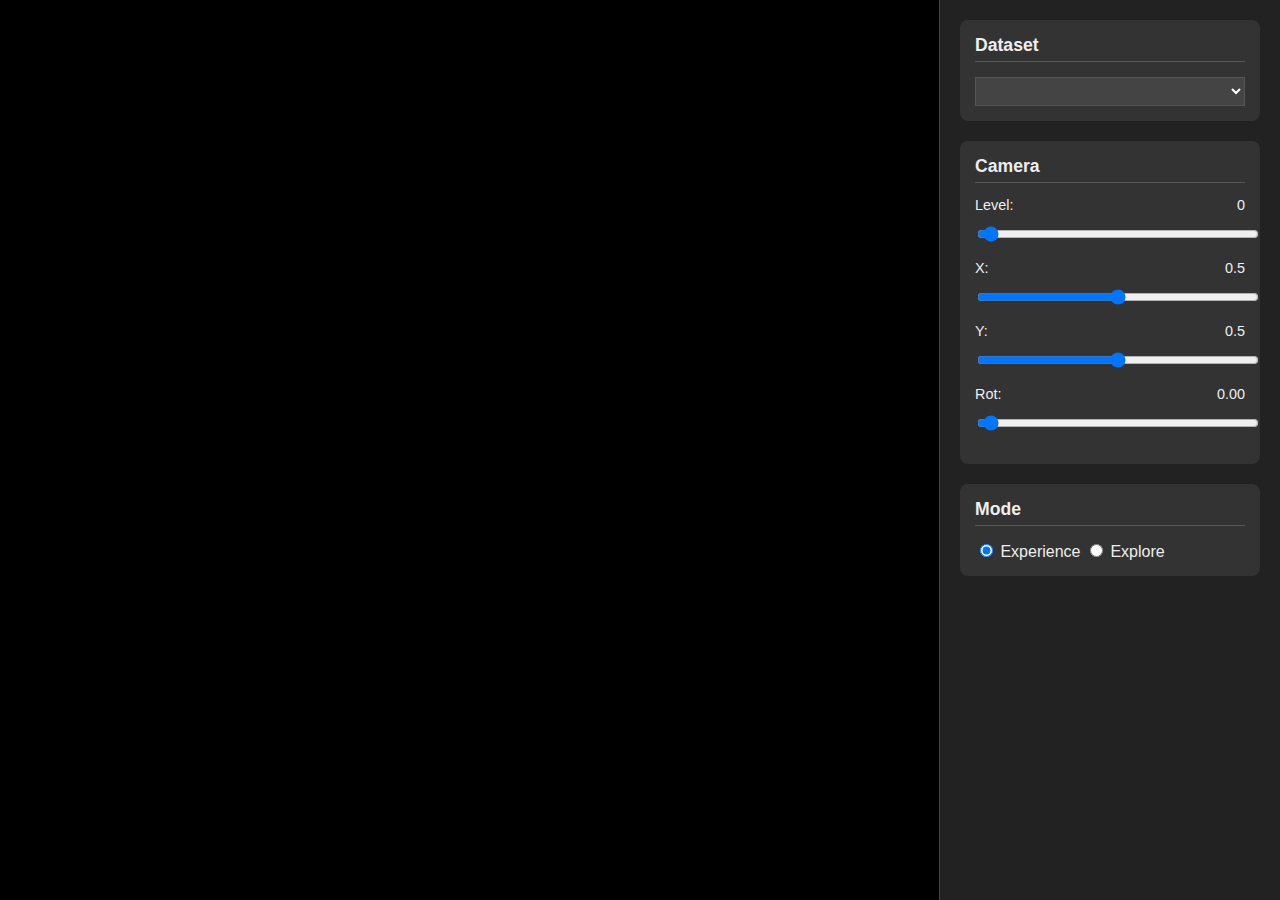
<file: index.html>
<!DOCTYPE html>
<html lang="en">
<head>
    <meta charset="UTF-8">
    <meta http-equiv="refresh" content="0; url=frontend/index.html">
    <title>Redirecting...</title>
</head>
<body>
    <p>Redirecting to <a href="frontend/index.html">frontend/index.html</a>...</p>
</body>
</html>
</file>
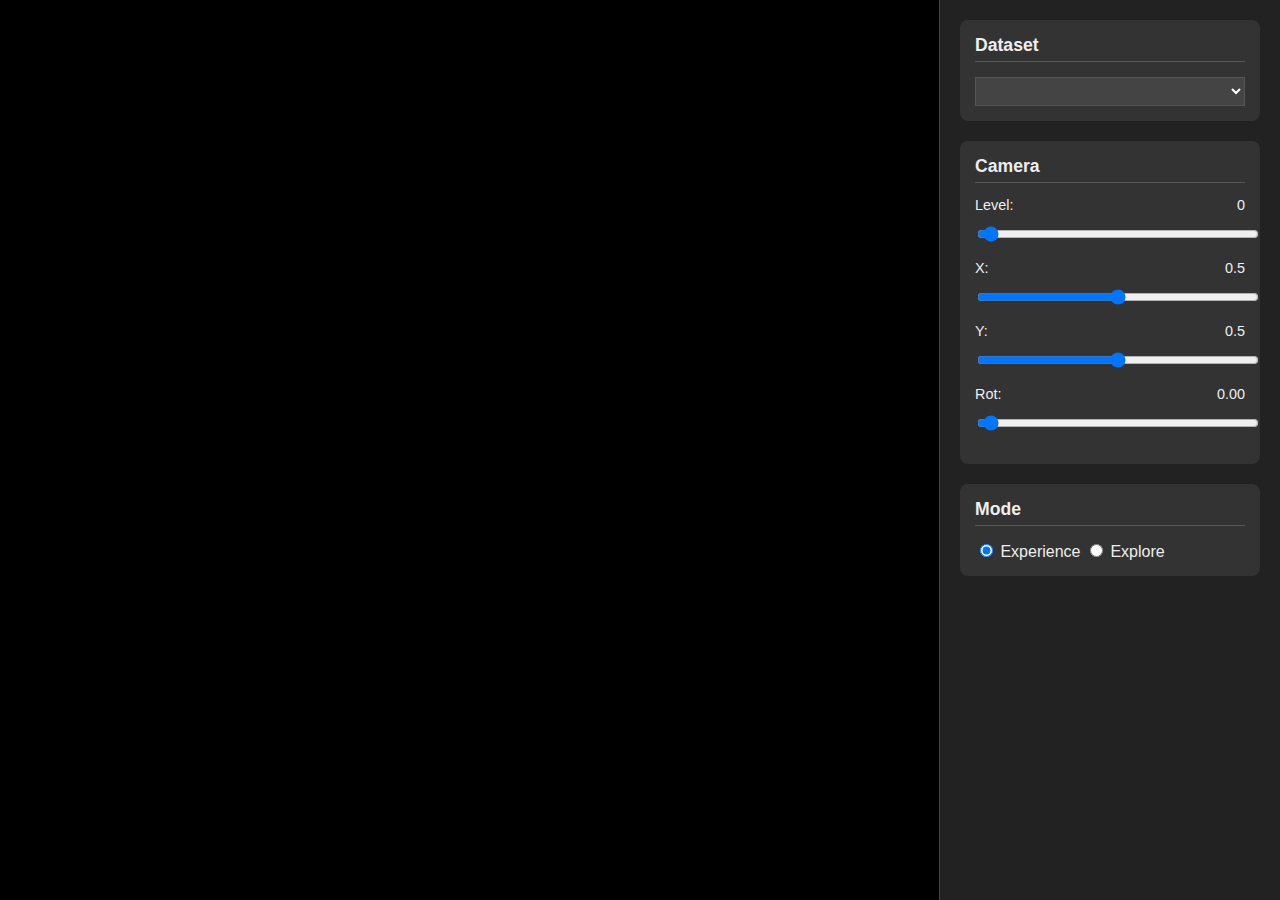
<file: frontend/index.html>
<!DOCTYPE html>
<html lang="en">
<head>
    <meta charset="UTF-8">
    <meta name="viewport" content="width=device-width, initial-scale=1.0">
    <title>Ultra-Resolution Quads</title>
    <link rel="stylesheet" href="style.css">
</head>
<body>
    <div id="app">
        <div id="viewer">
            <!-- Tiles will be injected here -->
            <div id="layers-container"></div>
        </div>

        <div id="ui">
            <div class="panel">
                <h2>Dataset</h2>
                <select id="dataset-select"></select>
            </div>

            <div class="panel">
                <h2>Camera</h2>
                <div class="control-group">
                    <label>Level: <span id="val-level">0</span></label>
                    <input type="range" id="in-level" min="0" max="20" step="1" value="0">
                </div>
                <div class="control-group">
                    <label>X: <span id="val-x">0.5</span></label>
                    <input type="range" id="in-x" min="0" max="1" step="0.0001" value="0.5">
                </div>
                <div class="control-group">
                    <label>Y: <span id="val-y">0.5</span></label>
                    <input type="range" id="in-y" min="0" max="1" step="0.0001" value="0.5">
                </div>
                <div class="control-group">
                    <label>Rot: <span id="val-rot">0.00</span></label>
                    <input type="range" id="in-rot" min="0" max="6.28318" step="0.01" value="0">
                </div>
            </div>

            <div class="panel">
                <h2>Mode</h2>
                <div class="radio-group">
                    <label><input type="radio" name="mode" value="experience" checked> Experience</label>
                    <label><input type="radio" name="mode" value="explore"> Explore</label>
                </div>
                <div id="experience-controls" style="display:none;">
                    <div class="playback-controls">
                        <button class="icon-btn" id="btn-skip-start" title="Start">|◀</button>
                        <button class="icon-btn" id="btn-skip-back" title="-10s">◀◀</button>
                        <button class="icon-btn" id="btn-play-pause" title="Play/Pause">▶</button>
                        <button class="icon-btn" id="btn-skip-fwd" title="+10s">▶▶</button>
                        <button class="icon-btn" id="btn-skip-end" title="End">▶|</button>
                    </div>
                    <input type="range" id="in-time" min="0" max="1" step="0.001" value="0">
                </div>
            </div>
        </div>
    </div>
    <script src="../shared/camera_path.js"></script>
    <script src="main.js"></script>
</body>
</html>
</file>
<file: frontend/style.css>
body, html {
    margin: 0;
    padding: 0;
    width: 100%;
    height: 100%;
    overflow: hidden;
    font-family: sans-serif;
    background-color: #111;
    color: #eee;
}

#app {
    display: flex;
    width: 100%;
    height: 100%;
}

#viewer {
    flex-grow: 1;
    position: relative;
    overflow: hidden;
    background-color: #000;
}

#viewer.explore {
    cursor: grab;
}

#viewer.explore:active {
    cursor: grabbing;
}

#viewer.experience {
    cursor: default;
}

#layers-container {
    position: absolute;
    top: 0;
    left: 0;
    width: 100%;
    height: 100%;
    pointer-events: none; /* Allow mouse events to pass through to viewer for panning */
}

.tile-layer {
    position: absolute;
    top: 0;
    left: 0;
    width: 100%;
    height: 100%;
    /* We will transform this container based on offsets */
}

.tile {
    position: absolute;
    width: 512px;
    height: 512px;
    image-rendering: pixelated; /* For debug sharpness */
}

#ui {
    width: 300px;
    background-color: #222;
    border-left: 1px solid #444;
    padding: 20px;
    display: flex;
    flex-direction: column;
    gap: 20px;
    overflow-y: auto;
    z-index: 100;
}

.panel {
    background-color: #333;
    padding: 15px;
    border-radius: 8px;
}

.panel h2 {
    margin-top: 0;
    font-size: 1.1em;
    border-bottom: 1px solid #555;
    padding-bottom: 5px;
}

.control-group {
    margin-bottom: 10px;
    display: flex;
    flex-direction: column;
}

.control-group label {
    font-size: 0.9em;
    margin-bottom: 5px;
    display: flex;
    justify-content: space-between;
}

input[type="range"], input[type="number"], select {
    width: 100%;
    background: #444;
    border: 1px solid #555;
    color: #fff;
    padding: 5px;
}

button {
    padding: 8px;
    background: #555;
    color: white;
    border: none;
    cursor: pointer;
    width: 100%;
    margin-top: 5px;
}

button:hover {
    background: #666;
}

.playback-controls {
    display: flex;
    justify-content: space-between;
    margin-bottom: 10px;
    margin-top: 0;
}

.icon-btn {
    background: transparent;
    border: 1px solid #555;
    border-radius: 4px;
    width: 40px;
    height: 30px;
    font-size: 16px;
    padding: 0;
    display: flex;
    align-items: center;
    justify-content: center;
    margin-top: 0;
    color: #eee;
    /* Grayscale filter removed as we use text chars now */
}

.icon-btn:hover {
    background: #444;
    border-color: #777;
}
</file>
